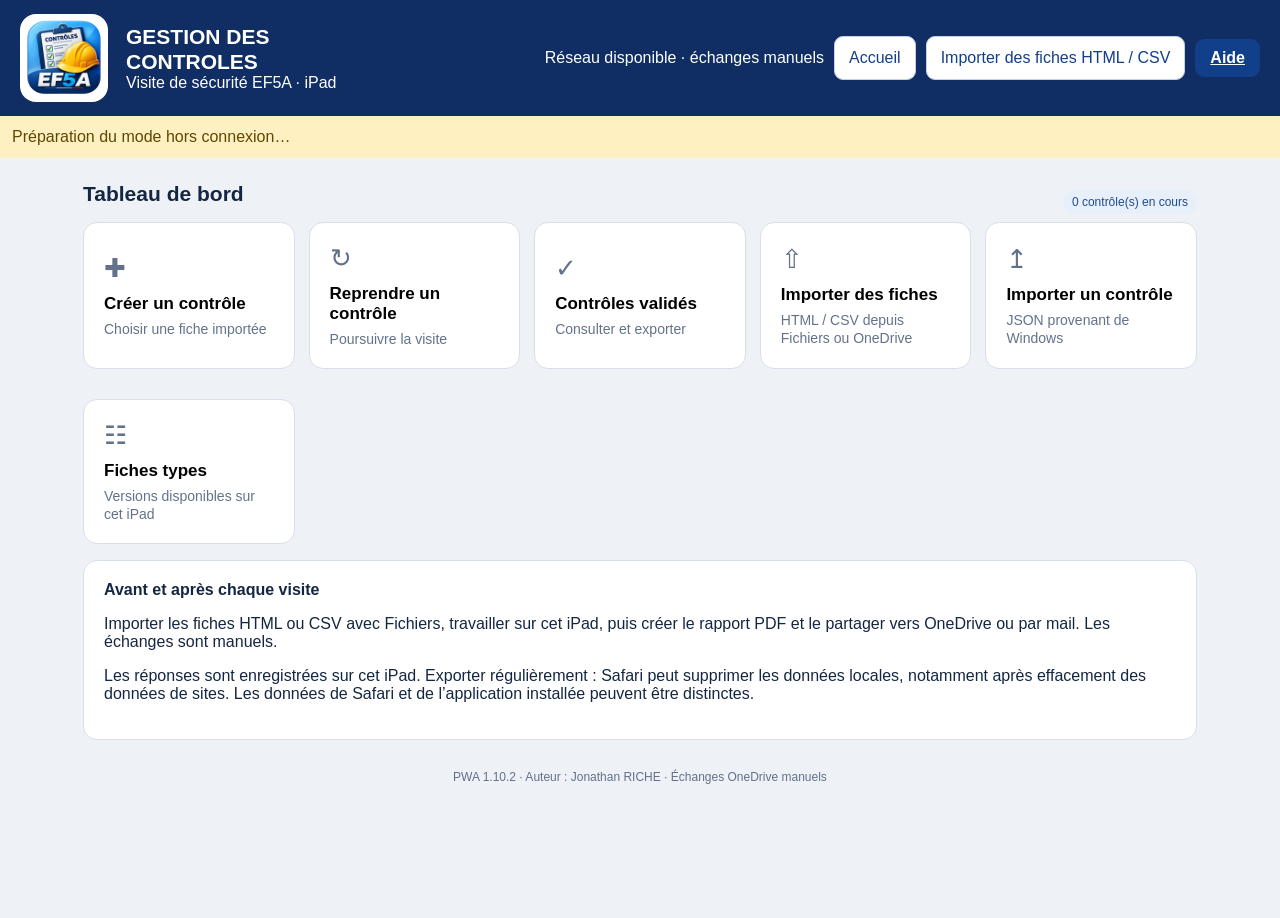
<file: index.html>
<!doctype html><html lang="fr"><head><meta charset="utf-8"><meta name="viewport" content="width=device-width,initial-scale=1,viewport-fit=cover"><meta name="theme-color" content="#102e64"><meta name="apple-mobile-web-app-capable" content="yes"><meta name="apple-mobile-web-app-title" content="EF5A"><link rel="manifest" href="./manifest.webmanifest"><link rel="apple-touch-icon" href="./icons/apple-touch-icon.png"><link rel="stylesheet" href="./style.css"><title>EF5A — Contrôles iPad</title></head><body><header><div class="ef5a-brand"><img class="ef5a-logo" src="./icons/icon-192.png" alt="EF5A"><div><h1>GESTION DES CONTROLES</h1><div>Visite de sécurité EF5A · iPad</div></div></div><nav><span id="network" role="status"></span><button class="secondary" onclick="home()">Accueil</button><button class="secondary" onclick="importFiches()">Importer des fiches HTML / CSV</button><a class="button" href="./GUIDE.html" target="_blank" rel="noopener">Aide</a></nav></header><div id="notice" role="status">Préparation du mode hors connexion…</div><main><div id="app"></div><footer>PWA 1.10.2 · Auteur : Jonathan RICHE · Échanges OneDrive manuels</footer></main><div id="toast" role="status" aria-live="polite"></div><script src="./core.js"></script><script src="./import-fiches.js"></script><script src="./vendor/jspdf.umd.min.js"></script><script src="./report-pdf.js"></script><script src="./app.js"></script></body></html>
</file>
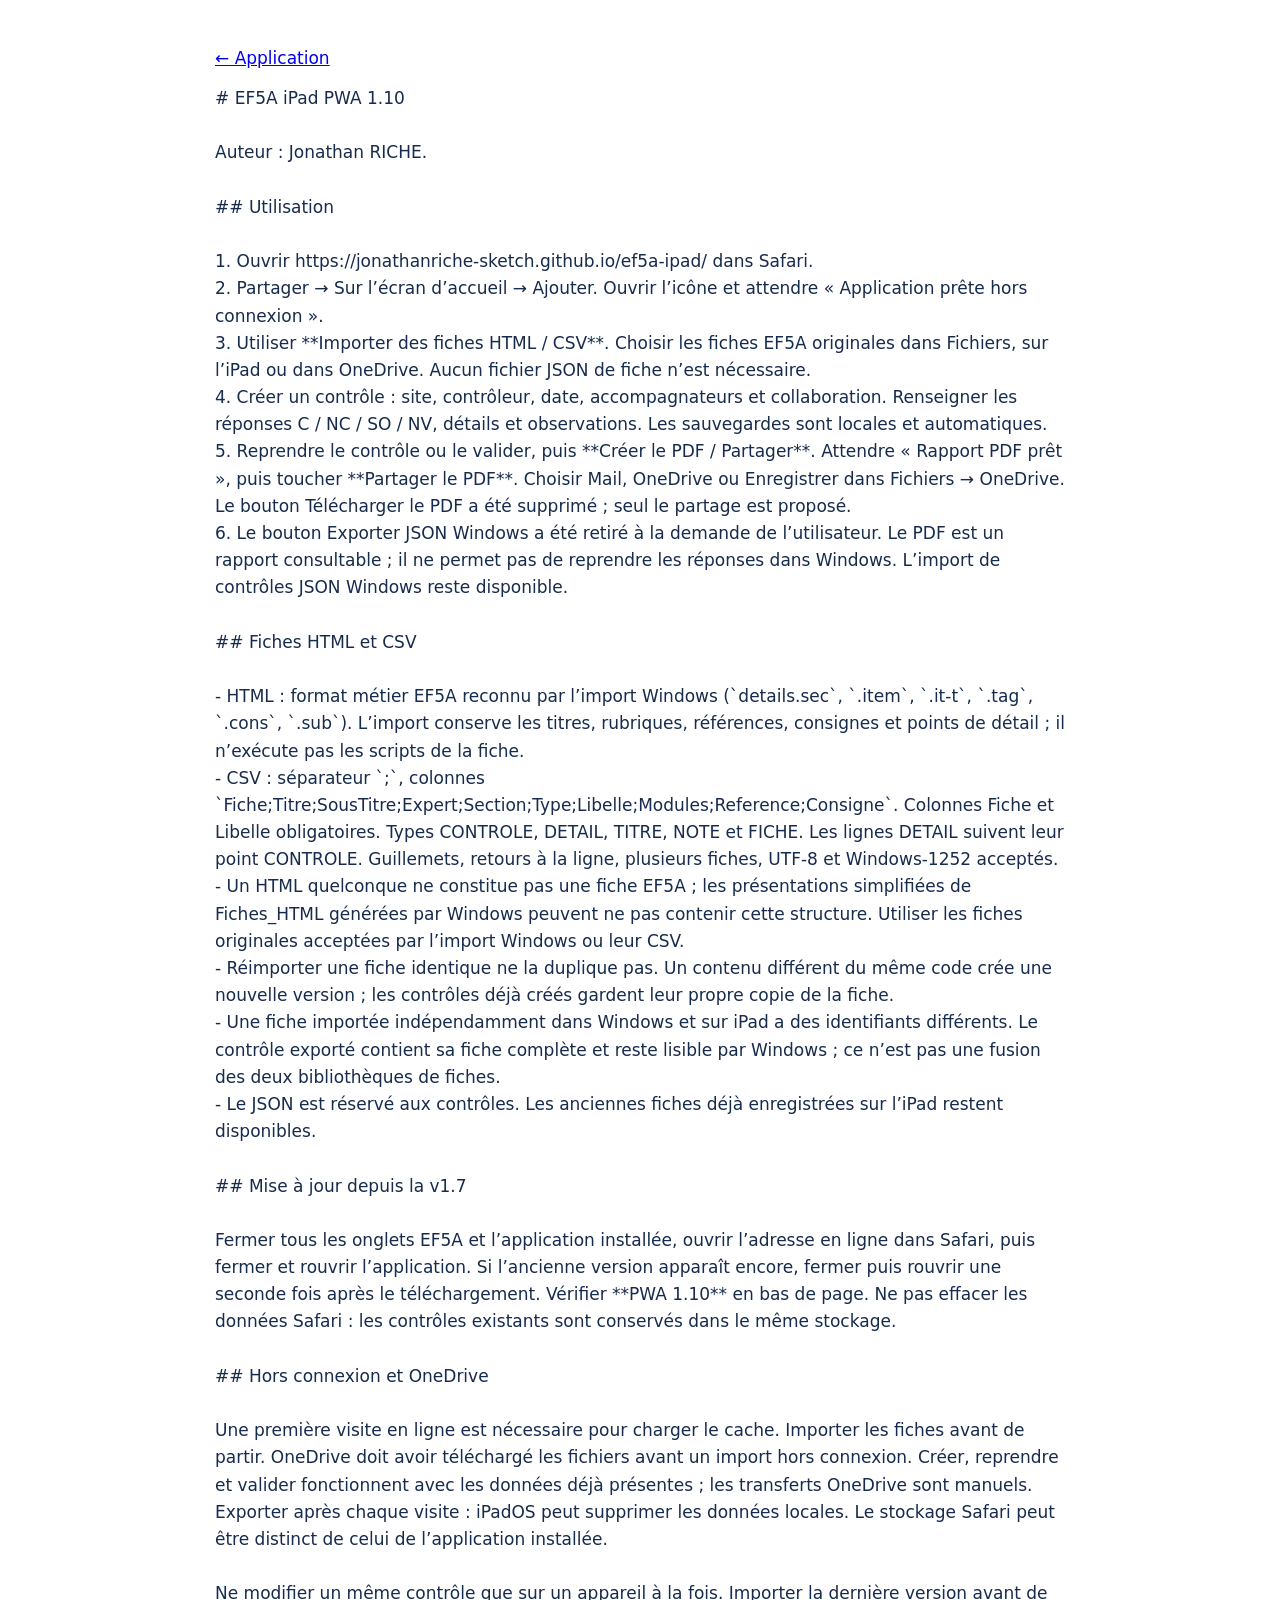
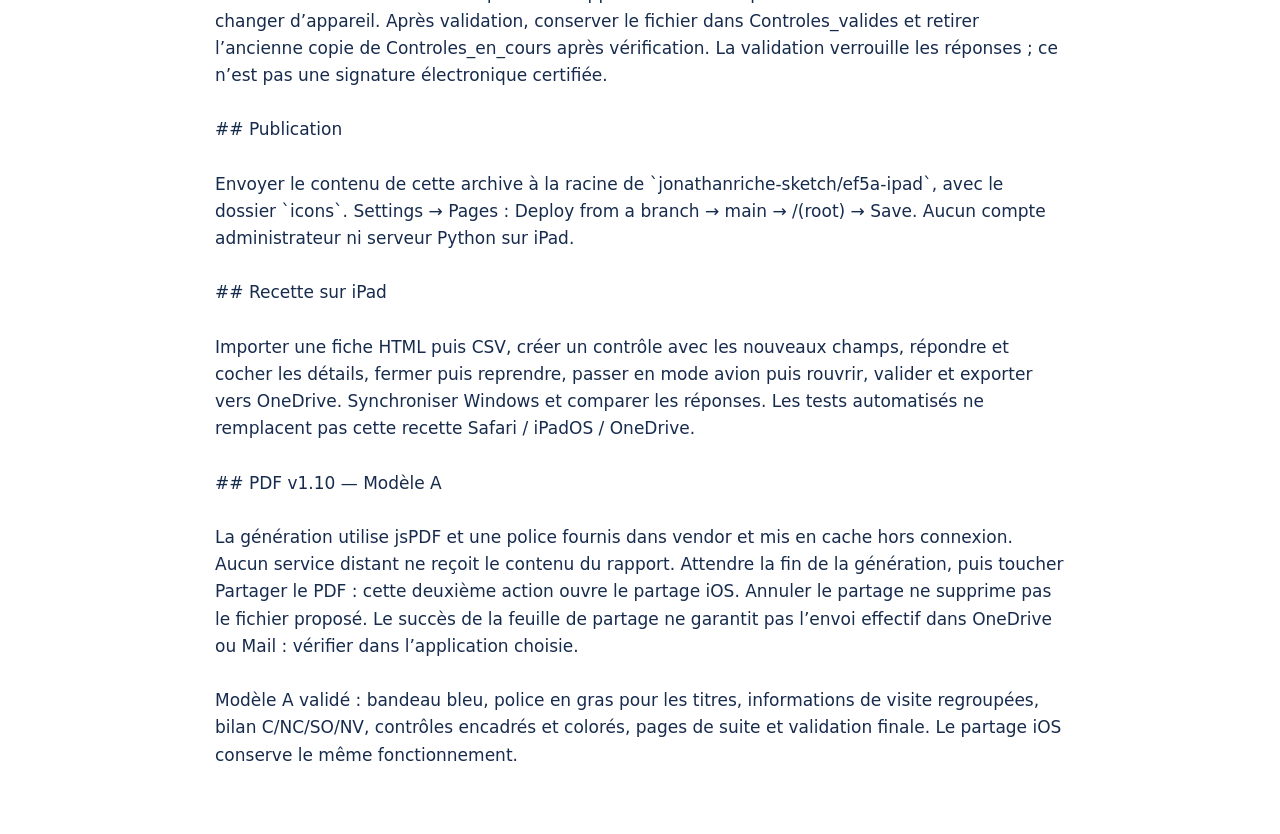
<file: GUIDE.html>
<!doctype html><html lang="fr"><meta charset="utf-8"><meta name="viewport" content="width=device-width,initial-scale=1"><title>Guide EF5A iPad 1.10</title><style>body{font:17px system-ui;max-width:850px;margin:30px auto;padding:18px;color:#172b4d}pre{white-space:pre-wrap;font:inherit;line-height:1.6}</style><a href="./">← Application</a><pre># EF5A iPad PWA 1.10

Auteur : Jonathan RICHE.

## Utilisation

1. Ouvrir https://jonathanriche-sketch.github.io/ef5a-ipad/ dans Safari.
2. Partager → Sur l’écran d’accueil → Ajouter. Ouvrir l’icône et attendre « Application prête hors connexion ».
3. Utiliser **Importer des fiches HTML / CSV**. Choisir les fiches EF5A originales dans Fichiers, sur l’iPad ou dans OneDrive. Aucun fichier JSON de fiche n’est nécessaire.
4. Créer un contrôle : site, contrôleur, date, accompagnateurs et collaboration. Renseigner les réponses C / NC / SO / NV, détails et observations. Les sauvegardes sont locales et automatiques.
5. Reprendre le contrôle ou le valider, puis **Créer le PDF / Partager**. Attendre « Rapport PDF prêt », puis toucher **Partager le PDF**. Choisir Mail, OneDrive ou Enregistrer dans Fichiers → OneDrive. Le bouton Télécharger le PDF a été supprimé ; seul le partage est proposé.
6. Le bouton Exporter JSON Windows a été retiré à la demande de l’utilisateur. Le PDF est un rapport consultable ; il ne permet pas de reprendre les réponses dans Windows. L’import de contrôles JSON Windows reste disponible.

## Fiches HTML et CSV

- HTML : format métier EF5A reconnu par l’import Windows (`details.sec`, `.item`, `.it-t`, `.tag`, `.cons`, `.sub`). L’import conserve les titres, rubriques, références, consignes et points de détail ; il n’exécute pas les scripts de la fiche.
- CSV : séparateur `;`, colonnes `Fiche;Titre;SousTitre;Expert;Section;Type;Libelle;Modules;Reference;Consigne`. Colonnes Fiche et Libelle obligatoires. Types CONTROLE, DETAIL, TITRE, NOTE et FICHE. Les lignes DETAIL suivent leur point CONTROLE. Guillemets, retours à la ligne, plusieurs fiches, UTF-8 et Windows-1252 acceptés.
- Un HTML quelconque ne constitue pas une fiche EF5A ; les présentations simplifiées de Fiches_HTML générées par Windows peuvent ne pas contenir cette structure. Utiliser les fiches originales acceptées par l’import Windows ou leur CSV.
- Réimporter une fiche identique ne la duplique pas. Un contenu différent du même code crée une nouvelle version ; les contrôles déjà créés gardent leur propre copie de la fiche.
- Une fiche importée indépendamment dans Windows et sur iPad a des identifiants différents. Le contrôle exporté contient sa fiche complète et reste lisible par Windows ; ce n’est pas une fusion des deux bibliothèques de fiches.
- Le JSON est réservé aux contrôles. Les anciennes fiches déjà enregistrées sur l’iPad restent disponibles.

## Mise à jour depuis la v1.7

Fermer tous les onglets EF5A et l’application installée, ouvrir l’adresse en ligne dans Safari, puis fermer et rouvrir l’application. Si l’ancienne version apparaît encore, fermer puis rouvrir une seconde fois après le téléchargement. Vérifier **PWA 1.10** en bas de page. Ne pas effacer les données Safari : les contrôles existants sont conservés dans le même stockage.

## Hors connexion et OneDrive

Une première visite en ligne est nécessaire pour charger le cache. Importer les fiches avant de partir. OneDrive doit avoir téléchargé les fichiers avant un import hors connexion. Créer, reprendre et valider fonctionnent avec les données déjà présentes ; les transferts OneDrive sont manuels. Exporter après chaque visite : iPadOS peut supprimer les données locales. Le stockage Safari peut être distinct de celui de l’application installée.

Ne modifier un même contrôle que sur un appareil à la fois. Importer la dernière version avant de changer d’appareil. Après validation, conserver le fichier dans Controles_valides et retirer l’ancienne copie de Controles_en_cours après vérification. La validation verrouille les réponses ; ce n’est pas une signature électronique certifiée.

## Publication

Envoyer le contenu de cette archive à la racine de `jonathanriche-sketch/ef5a-ipad`, avec le dossier `icons`. Settings → Pages : Deploy from a branch → main → /(root) → Save. Aucun compte administrateur ni serveur Python sur iPad.

## Recette sur iPad

Importer une fiche HTML puis CSV, créer un contrôle avec les nouveaux champs, répondre et cocher les détails, fermer puis reprendre, passer en mode avion puis rouvrir, valider et exporter vers OneDrive. Synchroniser Windows et comparer les réponses. Les tests automatisés ne remplacent pas cette recette Safari / iPadOS / OneDrive.

## PDF v1.10 — Modèle A

La génération utilise jsPDF et une police fournis dans vendor et mis en cache hors connexion. Aucun service distant ne reçoit le contenu du rapport. Attendre la fin de la génération, puis toucher Partager le PDF : cette deuxième action ouvre le partage iOS. Annuler le partage ne supprime pas le fichier proposé. Le succès de la feuille de partage ne garantit pas l’envoi effectif dans OneDrive ou Mail : vérifier dans l’application choisie.

Modèle A validé : bandeau bleu, police en gras pour les titres, informations de visite regroupées, bilan C/NC/SO/NV, contrôles encadrés et colorés, pages de suite et validation finale. Le partage iOS conserve le même fonctionnement.
</pre></html>
</file>
<file: style.css>
:root{font-family:Segoe UI,Arial,sans-serif;color:#152642;background:#eef2f7}*{box-sizing:border-box}body{margin:0}header{background:#102e64;color:white;padding:18px max(20px,calc((100vw - 1150px)/2));display:flex;align-items:center;justify-content:space-between;gap:16px}h1{font-size:23px;margin:0}h2{font-size:21px;margin:0 0 16px}h3{font-size:16px;margin:0 0 8px}main{max-width:1150px;margin:24px auto;padding:0 18px 80px}.panel,.tile{background:white;border:1px solid #d6dfeb;border-radius:14px;padding:20px;margin-bottom:16px}.tile{cursor:pointer;text-align:left;min-height:120px;transition:.15s}.tile:hover{border-color:#2865b8;transform:translateY(-2px)}.tiles{display:grid;grid-template-columns:repeat(auto-fit,minmax(210px,1fr));gap:14px}.tile strong{display:block;margin:10px 0 6px;font-size:17px}.tile span,.muted{color:#63728b;font-size:14px}.button,button{font:inherit;cursor:pointer}button.action,.button{border:0;border-radius:9px;background:#123f89;color:white;padding:10px 15px;font-weight:600}button.secondary{border:1px solid #c5d0e0;border-radius:9px;background:white;color:#123f89;padding:9px 14px}button.danger{background:#9b2c2c}button:disabled{opacity:.45;cursor:not-allowed}input,textarea,select{width:100%;font:inherit;border:1px solid #c7d2e0;border-radius:8px;padding:11px;margin:5px 0 12px;background:white}textarea{min-height:70px}label{font-size:13px;font-weight:650;color:#526078}nav{display:flex;gap:10px;flex-wrap:wrap;align-items:center}.line{display:flex;gap:12px;align-items:center;justify-content:space-between;flex-wrap:wrap}.grid2{display:grid;grid-template-columns:1fr 1fr;gap:14px}.item{border-top:1px solid #dce3ed;padding:18px 0}.item p{margin:5px 0}.tags{font-size:12px;color:#63728b}.choices{display:flex;flex-wrap:wrap;gap:7px;margin:12px 0}.choice{border:2px solid #cbd5e2;background:white;color:#1d365a;border-radius:9px;padding:10px 13px}.choice.selected{border-color:#174a9b;background:#e9f1ff}.choice.nc.selected{border-color:#ba3030;background:#ffebeb}.choice.c.selected{border-color:#24834c;background:#e8f8ee}.pill{display:inline-block;padding:5px 9px;border-radius:15px;background:#e7effa;color:#204e89;font-size:12px}.warn{color:#a33b20}.ok{color:#237348}.bar{height:10px;border-radius:9px;background:#dce5ef;overflow:hidden}.bar>div{height:100%;background:#26945a}.row{padding:12px 0;border-bottom:1px solid #e2e8f0}.row:last-child{border-bottom:0}.small{font-size:13px}.hidden{display:none}.sticky{position:sticky;bottom:0;background:#f8faff;border-top:1px solid #d4deeb;padding:13px;margin:0 -18px;display:flex;justify-content:space-between;gap:10px;flex-wrap:wrap}details{margin:12px 0;border:1px solid #d9e2ee;border-radius:10px;padding:13px;background:white}summary{cursor:pointer;font-weight:700;color:#123f89}.details{padding-left:16px}#toast{position:fixed;right:20px;bottom:20px;background:#18345d;color:white;padding:13px 20px;border-radius:10px;display:none;max-width:430px;box-shadow:0 5px 22px #0003}footer{text-align:center;color:#627189;font-size:12px;margin:30px}body.printing header,body.printing nav,body.printing .noprint{display:none!important}@media(max-width:650px){.grid2{grid-template-columns:1fr}header{align-items:flex-start;flex-direction:column}.tiles{grid-template-columns:1fr 1fr}.tile{padding:12px;min-height:110px}}@media print{header,.noprint,button,footer{display:none!important}body{background:white}main{margin:0;max-width:none}.panel{border:0;padding:0}details{break-inside:avoid}details>*{display:block!important}}

#syncIndicator{display:inline-flex;align-items:center;gap:7px;color:#fff;font-size:13px;font-weight:600;white-space:nowrap}
#syncIndicator .sync-dot{height:12px;width:12px;border-radius:50%;background:#e55353;display:inline-block}
#syncIndicator.sync-ok .sync-dot{background:#36c976}
#syncIndicator.sync-busy .sync-dot{background:#46b9ff;animation:sync-pulse 1s ease-in-out infinite}
#syncIndicator.sync-error .sync-dot{background:#f16a6a}
#syncIndicator.sync-busy .sync-arrows{display:inline-block;animation:sync-spin 1.2s linear infinite}
#syncIndicator .sync-arrows{display:none}
@keyframes sync-spin{to{transform:rotate(360deg)}}
@keyframes sync-pulse{50%{opacity:.4}}
#syncPopup{position:fixed;inset:0;z-index:1000;background:#081a35a8;display:none;align-items:center;justify-content:center;padding:20px}
#syncPopup .dialog{width:min(480px,100%);background:#fff;border-radius:16px;padding:26px;box-shadow:0 20px 70px #0005}
#syncPopup h2{font-size:21px;margin-bottom:10px}
#syncPopup p{line-height:1.55;white-space:pre-wrap}
#syncPopup .dialog.success{border-top:6px solid #259459}
#syncPopup .dialog.failure{border-top:6px solid #cb3b3b}
#syncPopup .dialog.pending{border-top:6px solid #2786d6}
.ef5a-brand{display:flex;align-items:center;gap:14px}.ef5a-logo{width:58px;height:58px;object-fit:contain;flex-shrink:0;border-radius:12px}@media(max-width:650px){.ef5a-logo{width:48px;height:48px}}

/* Bandeau EF5A v1.5 : logo agrandi et commandes alignees */
header{padding:14px max(20px,calc((100vw - 1360px)/2));gap:24px;min-height:110px;flex-wrap:nowrap}
header .ef5a-brand{display:flex;align-items:center;gap:18px;flex:0 0 auto;min-width:0}
header .ef5a-logo{width:88px;height:88px;object-fit:contain;border-radius:16px;flex-shrink:0}
header .ef5a-brand h1{font-size:21px;line-height:1.2;max-width:240px}
header nav{display:flex;flex:1 1 auto;align-items:center;justify-content:flex-end;gap:10px;flex-wrap:nowrap;min-width:0}
header nav button{white-space:nowrap;flex-shrink:0}
header #mode{white-space:nowrap;font-size:13px}
header #syncIndicator{font-size:12px}
@media(max-width:1150px){header{flex-wrap:wrap;justify-content:center;gap:10px}header nav{flex:1 1 100%;justify-content:center;flex-wrap:wrap}}
@media(max-width:650px){header{align-items:center;flex-direction:column;padding:14px 16px}header .ef5a-logo{width:76px;height:76px}header nav{width:100%;justify-content:center}header .ef5a-brand h1{font-size:19px}}

button{min-height:44px}input,select,textarea{font-size:16px}textarea{white-space:pre-wrap}header{flex-wrap:wrap}header nav{flex-wrap:wrap}.details label{font-size:16px}#notice{padding:12px;background:#fff0c2;color:#604700} .item textarea{min-height:90px}
</file>
